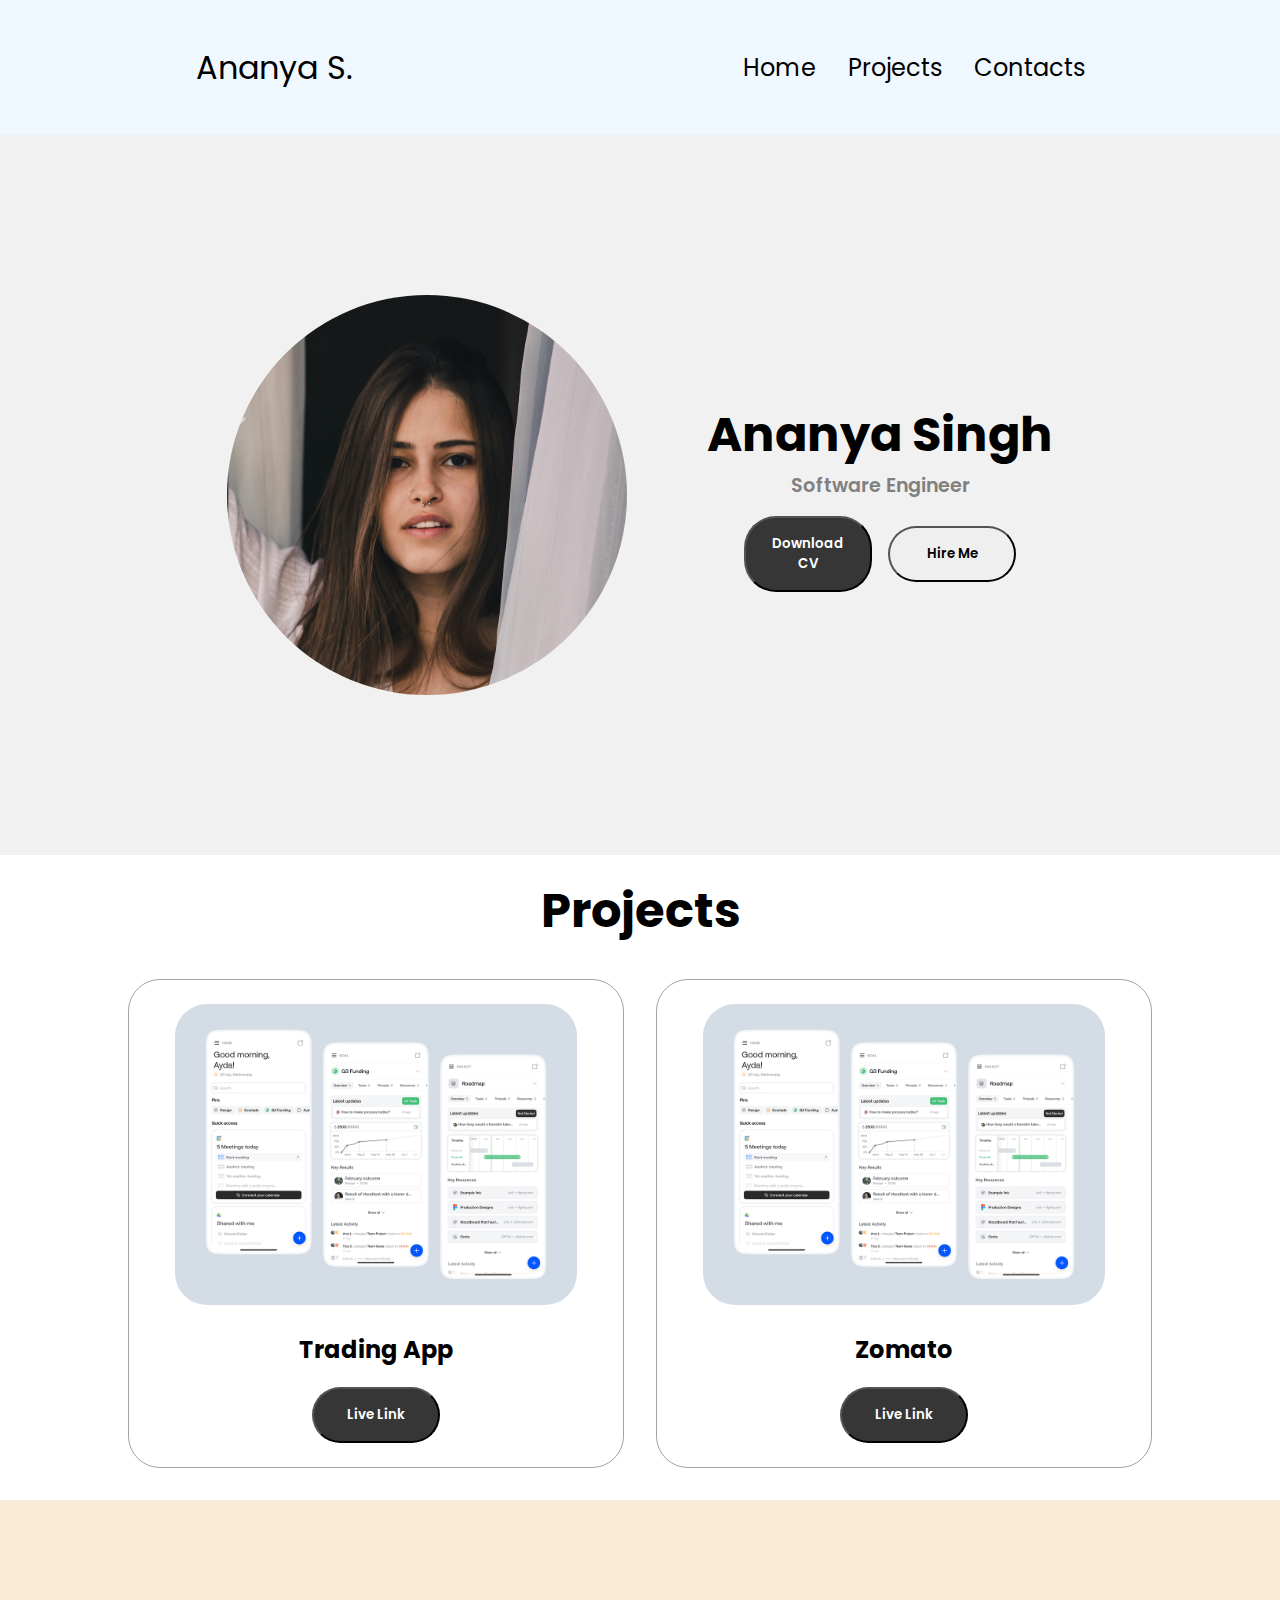
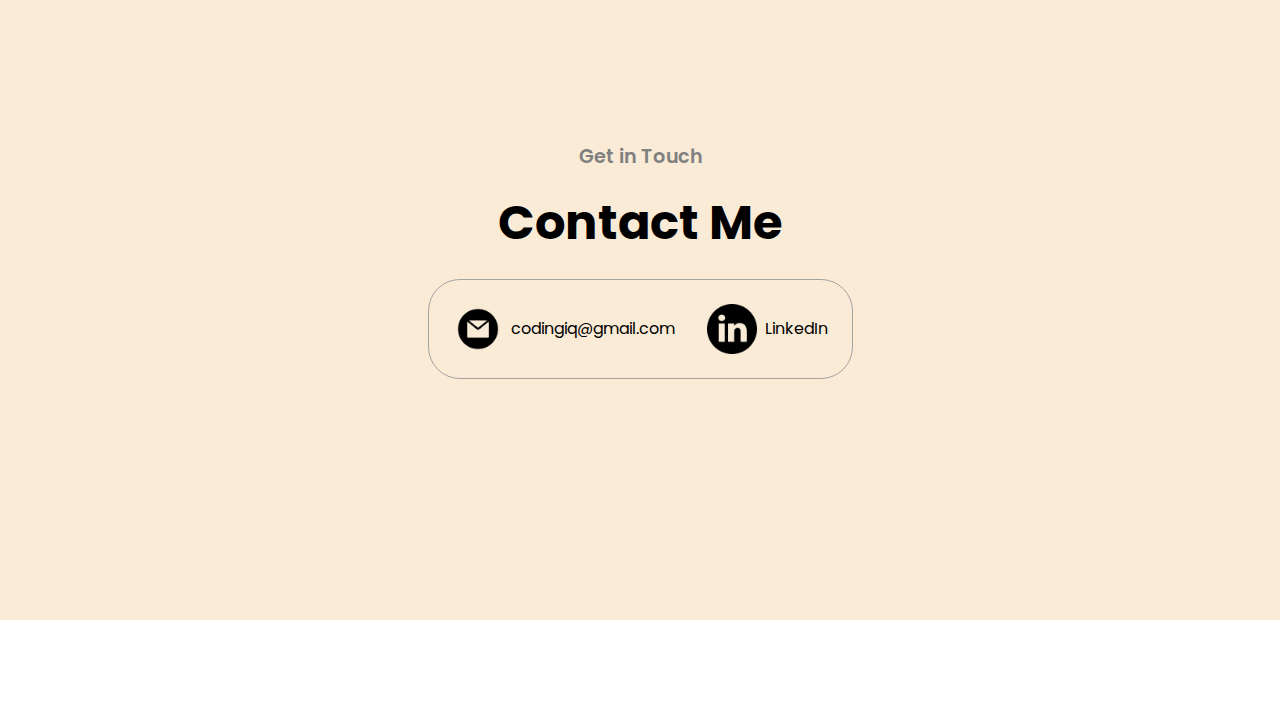
<file: Portfolio5/index.html>
<!DOCTYPE html>
<html lang="en">
  <head>
    <meta charset="UTF-8" />
    <meta name="viewport" content="width=device-width, initial-scale=1.0" />
    <title>Document</title>
    <link rel="stylesheet" href="styles.css" />
  </head>
  <body>
    <nav>
      <h1 class="logo">Ananya S.</h1>
      <div>
        <ul class="nav-links">
          <li><a href="#">Home</a></li>
          <li><a href="#projects">Projects</a></li>
          <li><a href="#contacts">Contacts</a></li>
        </ul>
      </div>
    </nav>

    <section id="profile">
      <img class="profile-img" src="assets/Screenshot 2024-10-10 at 2.00.38 PM.png" alt="" />
      <div>
        <h1 class="title">Ananya Singh</h1>
        <p class="p1">Software Engineer</p>
        <div class="btn-container">
          <button class="btn btn-1">Download CV</button>
          <button class="btn btn-2">Hire Me</button>
        </div>
      </div>
    </section>

    <section id="projects">
      <h1 class="title">Projects</h1>
      <div class="projects-container">
        <div class="project-details-container">
          <div>
            <img class="project-img" src="assets/project.png" alt="" />
          </div>
          <h2 class="project-title">Trading App</h2>
          <button class="btn btn-1">Live Link</button>
        </div>
        <div class="project-details-container">
          <div>
            <img class="project-img" src="assets/project.png" alt="" />
          </div>
          <h2 class="project-title">Zomato</h2>
          <button class="btn btn-1">Live Link</button>
        </div>
      </div>
    </section>

    <section id="contact">
      <p class="p1">Get in Touch</p>
      <h1 class="title">Contact Me</h1>
      <div class="contact-box">
        <div class="contact-info">
          <img src="assets/email.png" alt="">
          <p><a href="mailto:princevishal@gmail.com">codingiq@gmail.com</a></p>
        </div>
        <div class="contact-info">
          <img src="assets/linkedin.png" alt="">
          <p><a href="www.linkedin.com/">LinkedIn</a></p>
        </div>
      </div>
    </section>
  </body>
</html>
</file>
<file: Portfolio5/styles.css>
@import url('https://fonts.googleapis.com/css2?family=Poppins:ital,wght@0,100;0,200;0,300;0,400;0,500;0,600;0,700;0,800;0,900;1,100;1,200;1,300;1,400;1,500;1,600;1,700;1,800;1,900&display=swap');

*{
  margin: 0;
  padding: 0;
  box-sizing: border-box;
  font-family: "Poppins", sans-serif;
}

nav{
  background-color: aliceblue;
  display: flex;
  align-items: center;
  justify-content: space-around;
  height: 15vh;
}

.nav-links{
  display: flex;
  gap: 2rem; 
  list-style: none;
  font-size: 1.5rem;
}

a{
  text-decoration: none;
  color: black;
}

a:hover{
  color: grey;
  text-decoration: underline;
  text-underline-offset: 1rem;
  text-decoration-color: rgb(180, 180, 180) ;
}

nav h1{
  font-size: 2rem;
  font-weight: 400;
}

#profile{
  display: flex;
  align-items: center;
  justify-content: center;
  gap: 5rem;
  background-color: rgb(241, 241, 241);
  height: 80vh;
}

.profile-img{
 width: 400px;
 height: 400px;
 border-radius: 50%;
}

.title{
  font-size: 3rem;
}

.p1{
  font-size: 1.2rem;
  margin-bottom: 1rem;
  font-weight: 600;
  text-align: center;
  color: gray;
}

.btn-container{
  display: flex;
  justify-content: center;
  align-items: center;
  gap: 1rem;
}

.btn{
  font-weight: 600;
  padding: 1rem;
  width: 8rem;
  border-radius: 2rem;
  transition: all 300ms ease;
}

.btn-1{
  background-color: rgb(54, 54, 54);
  color: white;
  cursor: pointer;
}
.btn-1:hover{
  background-color: aliceblue;
  color: black;
}
.btn-2:hover{
  background: rgb(54, 54, 54);
  color: white;
  cursor: pointer;
}

.project-img{
width: 90%;
height: 90%;
border-radius: 2rem;
}
#projects{
  margin: 0 8rem;
}


#projects h1{
  text-align: center;
  margin-top: 20px;
}

.projects-container{
  display: flex;
  justify-content: center;
  gap: 2rem;
  margin: 2rem 0;
}

.project-details-container{
  flex: 1;
  border: rgb(54, 54, 54) 0.1rem solid;
  padding: 1.5rem;
  border-color: rgb(163, 163, 163);
  border-radius: 2rem;
  text-align: center;
}

h2{
  margin: 20px 0;
}

#contact{
 background-color: antiquewhite;
 height: 80vh;
 display: flex;
 align-items: center;
 justify-content: center;
 flex-direction: column;
 margin-bottom: 100px;

}

#contact h1{
  text-align: center;
  margin-bottom: 20px;
}

#contact img{
  width: 50px;
  height: 50px;
}

.contact-box{
  display: flex;
  justify-content: center;
  border: rgb(54, 54, 54) 0.1rem solid;
  border-radius: 2rem;
  border-color: rgb(163, 163, 163);
  background: (250,250,250);
  padding: 0.5rem;
}

.contact-info{
  display: flex;
  align-items: center;
  justify-content: center;
  gap: 0.5rem;
  margin: 1rem;
}
</file>
